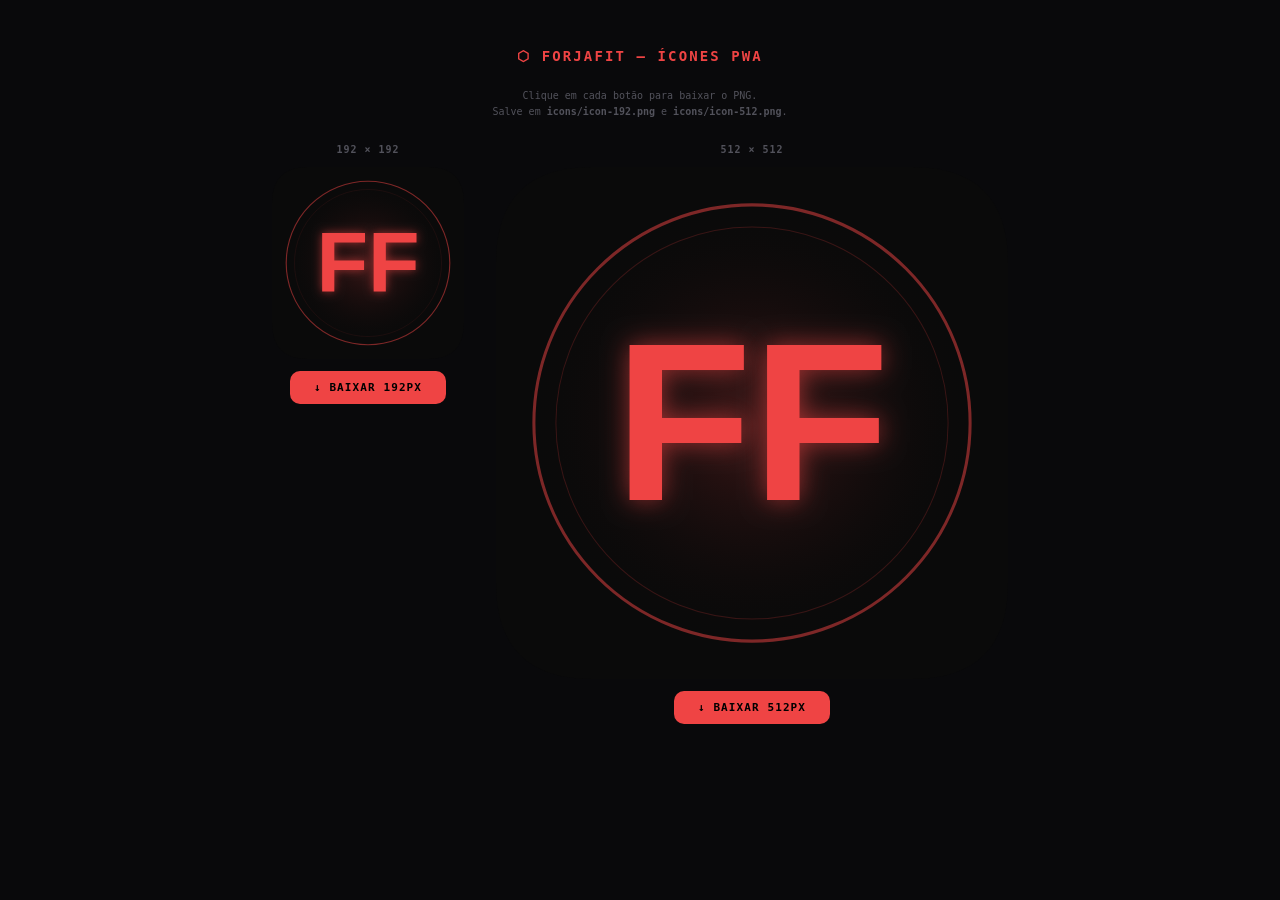
<file: make-icons.html>
<!DOCTYPE html>
<html lang="pt-BR">
<head>
  <meta charset="UTF-8">
  <title>ForjaFit — Gerar Ícones PWA</title>
  <style>
    body { background: #09090b; color: #fff; font-family: monospace; display: flex; flex-direction: column; align-items: center; padding: 40px 20px; gap: 24px; }
    h1 { font-size: 14px; font-weight: 900; text-transform: uppercase; letter-spacing: .15em; color: #ef4444; margin: 0; }
    .row { display: flex; gap: 32px; align-items: flex-start; flex-wrap: wrap; justify-content: center; }
    .card { display: flex; flex-direction: column; align-items: center; gap: 12px; }
    .label { font-size: 10px; color: #52525b; font-weight: 700; text-transform: uppercase; letter-spacing: .1em; }
    a.btn {
      display: inline-block; padding: 10px 24px;
      background: #ef4444; color: #000; font-weight: 900; font-size: 11px;
      text-transform: uppercase; letter-spacing: .1em; border-radius: 10px;
      text-decoration: none; transition: opacity .15s;
    }
    a.btn:hover { opacity: .85; }
    p { font-size: 10px; color: #52525b; margin: 0; text-align: center; line-height: 1.6; }
  </style>
</head>
<body>

<h1>⬡ ForjaFit — Ícones PWA</h1>
<p>Clique em cada botão para baixar o PNG.<br>Salve em <b>icons/icon-192.png</b> e <b>icons/icon-512.png</b>.</p>

<div class="row">
  <div class="card">
    <div class="label">192 × 192</div>
    <canvas id="c192" width="192" height="192"></canvas>
    <a id="dl192" class="btn" download="icon-192.png">↓ Baixar 192px</a>
  </div>
  <div class="card">
    <div class="label">512 × 512</div>
    <canvas id="c512" width="512" height="512"></canvas>
    <a id="dl512" class="btn" download="icon-512.png">↓ Baixar 512px</a>
  </div>
</div>

<script>
  function drawIcon(canvas) {
    const s = canvas.width;
    const cx = s / 2;
    const ctx = canvas.getContext('2d');

    // Fundo com cantos arredondados
    const r = s * 0.1875; // ~96/512
    ctx.beginPath();
    ctx.moveTo(r, 0);
    ctx.lineTo(s - r, 0);
    ctx.quadraticCurveTo(s, 0, s, r);
    ctx.lineTo(s, s - r);
    ctx.quadraticCurveTo(s, s, s - r, s);
    ctx.lineTo(r, s);
    ctx.quadraticCurveTo(0, s, 0, s - r);
    ctx.lineTo(0, r);
    ctx.quadraticCurveTo(0, 0, r, 0);
    ctx.closePath();
    ctx.fillStyle = '#0a0a0a';
    ctx.fill();

    // Glow radial
    const glow = ctx.createRadialGradient(cx, cx, 0, cx, cx, s * 0.45);
    glow.addColorStop(0,   'rgba(239,68,68,0.22)');
    glow.addColorStop(1,   'rgba(0,0,0,0)');
    ctx.fillStyle = glow;
    ctx.beginPath();
    ctx.arc(cx, cx, s * 0.45, 0, Math.PI * 2);
    ctx.fill();

    // Anel externo
    ctx.beginPath();
    ctx.arc(cx, cx, s * 0.426, 0, Math.PI * 2);
    ctx.strokeStyle = 'rgba(239,68,68,0.5)';
    ctx.lineWidth = s * 0.006;
    ctx.stroke();

    // Anel interno
    ctx.beginPath();
    ctx.arc(cx, cx, s * 0.383, 0, Math.PI * 2);
    ctx.strokeStyle = 'rgba(239,68,68,0.2)';
    ctx.lineWidth = s * 0.002;
    ctx.stroke();

    // Texto "FF"
    const fontSize = s * 0.44;
    ctx.font = `900 ${fontSize}px Arial Black, Impact, sans-serif`;
    ctx.fillStyle = '#ef4444';
    ctx.textAlign = 'center';
    ctx.textBaseline = 'middle';
    // Leve sombra/glow no texto
    ctx.shadowColor = 'rgba(239,68,68,0.6)';
    ctx.shadowBlur = s * 0.05;
    ctx.fillText('FF', cx, cx + s * 0.03);
    ctx.shadowBlur = 0;
  }

  const c192 = document.getElementById('c192');
  const c512 = document.getElementById('c512');

  drawIcon(c192);
  drawIcon(c512);

  // Links de download
  document.getElementById('dl192').href = c192.toDataURL('image/png');
  document.getElementById('dl512').href = c512.toDataURL('image/png');
</script>
</body>
</html>
</file>
